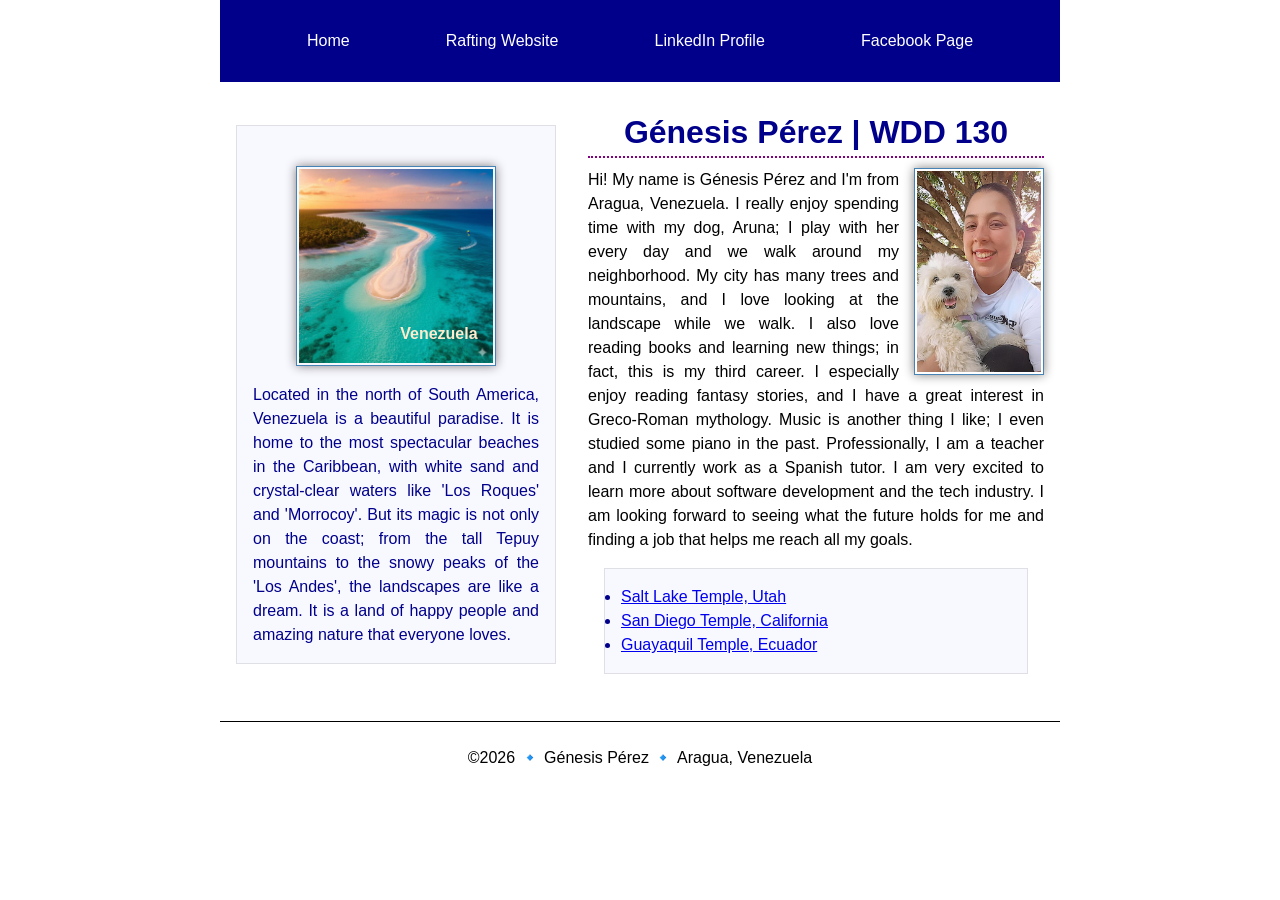
<file: index.html>
<!DOCTYPE html>
<html lang="en-US">

<head>
    <meta charset="UTF-8">
    <meta name="viewport" content="width=device-width, initial-scale=1.0">
    <title>Génesis Pérez | WDD 130 </title>
    <meta name="description" content="Genesis Perez's BYU-Idaho WDD 130 course home page">
    <meta name="author" content="Genesis Perez">
    <link rel="stylesheet" href="styles/styles.css">

</head>

<body>
    <header>
        <nav>            
            <a href="#">Home</a>
            <a href="wwr/">Rafting Website</a>
            <a href="https://www.linkedin.com/in/genesissperez/">LinkedIn Profile</a>
            <a href="https://facebook.com">Facebook Page</a>          
        </nav>
    </header>

    <div class="grid">
        <main>
            <h1>Génesis Pérez | WDD 130</h1>
            <img src="images/profile.jpg" alt="Hello, my name is Génesis Pérez." width="200">
            <p>Hi! My name is Génesis Pérez and I'm from Aragua, Venezuela. I really enjoy spending time with my dog, Aruna; I play with her every day and we walk around my neighborhood. 
                My city has many trees and mountains, and I love looking at the landscape while we walk.  I also love reading books and learning new things; in fact, this is my third career. 
                I especially enjoy reading fantasy stories, and I have a great interest in Greco-Roman mythology. Music is another thing I like; I even studied some piano in the past. 
                Professionally, I am a teacher and I currently work as a Spanish tutor. I am very excited to learn more about software development and the tech industry. 
                I am looking forward to seeing what the future holds for me and finding a job that helps me reach all my goals.
                
            </p>
            <ul class="box">
                <li>
                    <a href="https://www.churchofjesuschrist.org/temples/details/salt-lake-temple" target="_blank"> Salt Lake Temple, Utah</a>
                </li>
                <li>
                    <a href="https://www.churchofjesuschrist.org/temples/details/san-diego-california-temple" target="_blank"> San Diego Temple, California</a>
                </li>
                <li>
                    <a href="https://www.churchofjesuschrist.org/temples/details/guayaquil-ecuador-temple" target="_blank"> Guayaquil Temple, Ecuador</a>
                </li>            
            </ul>
        </main>    

        <aside class="box">
            <h2> Venezuela</h2>
            <img src="images/los-roques.jpg" alt="Los Roques, a beach in Venezuela">
            <p>
                Located in the north of South America, Venezuela is a beautiful paradise. It is home to
                the most spectacular beaches in the Caribbean, with white sand and crystal-clear waters
                like 'Los Roques' and 'Morrocoy'. But its magic is not only on the coast; from the tall
                Tepuy
                mountains to the snowy peaks of the 'Los Andes', the landscapes are like a dream. It is
                a land
                of happy people and amazing
                nature that everyone loves.
            </p>
        </aside>

    </div> <!-- grid -->

    <footer>
        <p><br>©2026 🔹 Génesis Pérez 🔹 Aragua, Venezuela</p>
    </footer>
</body>

</html>
</file>
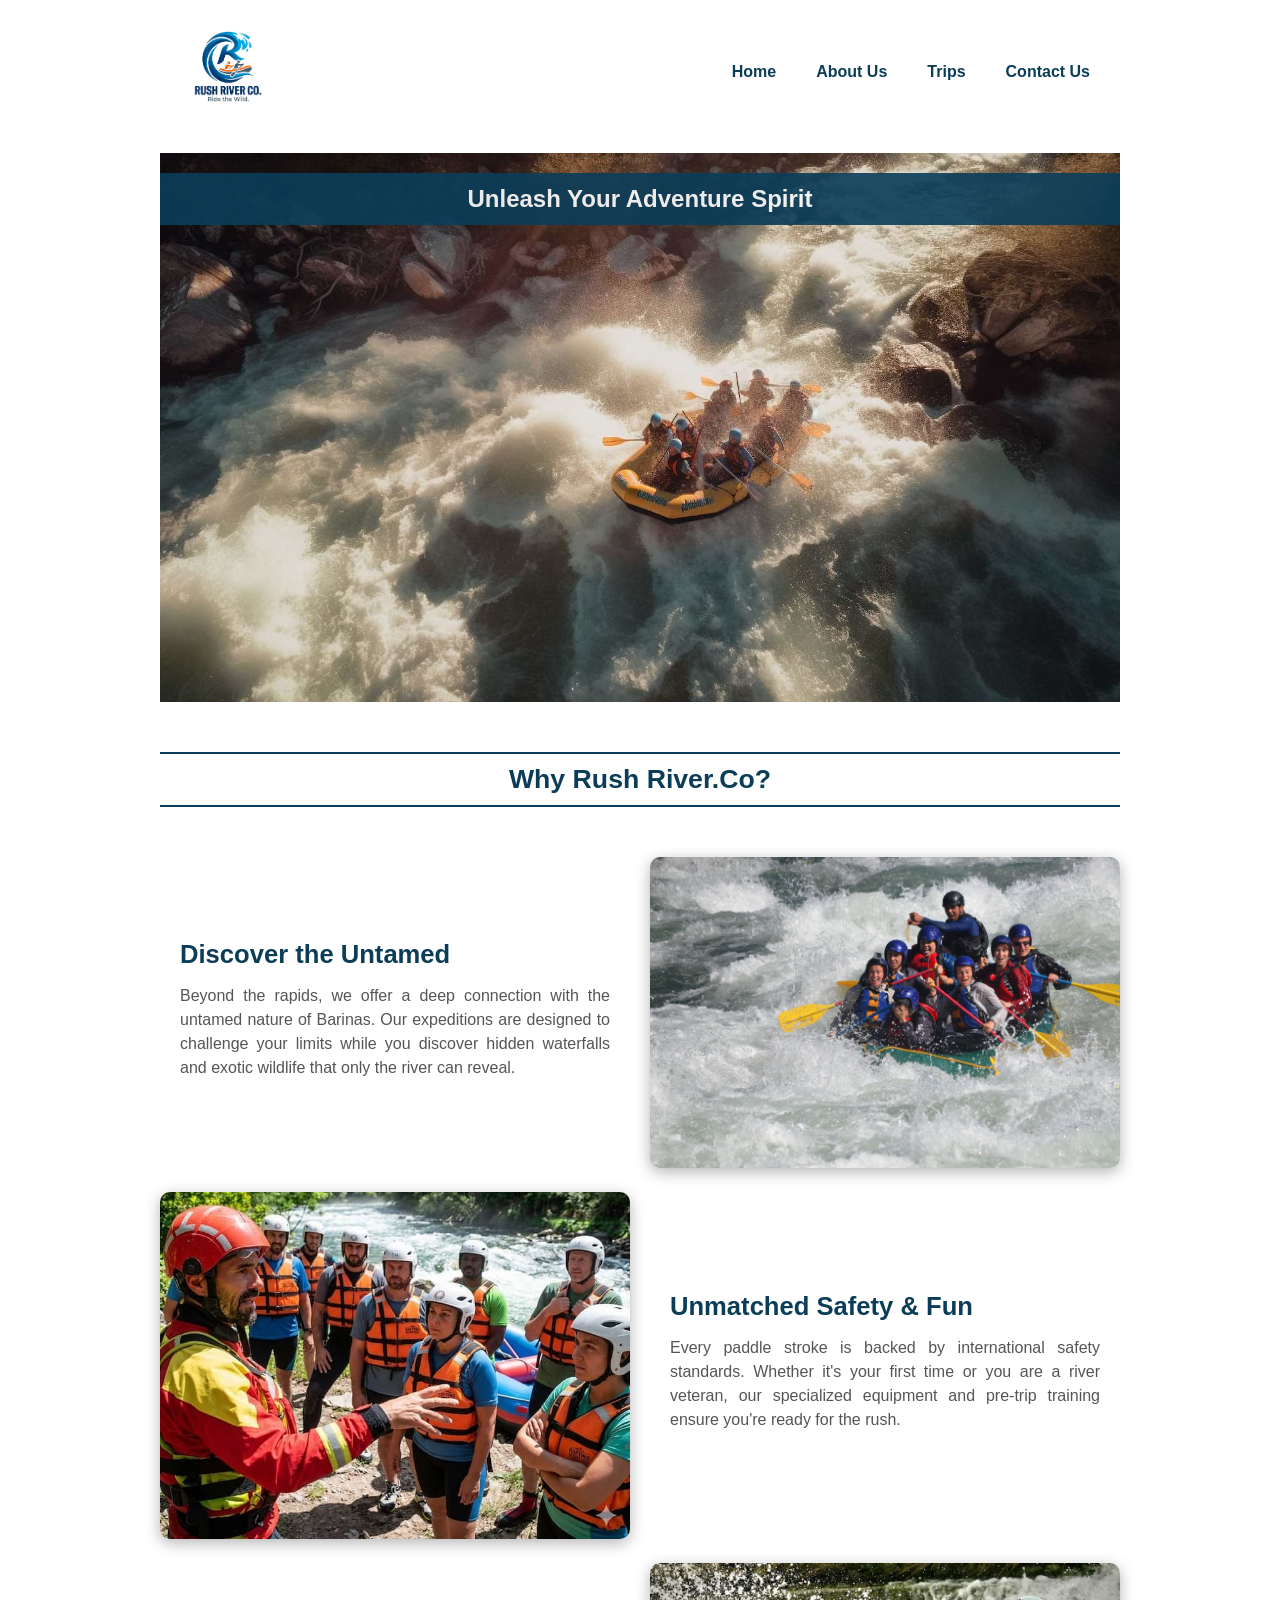
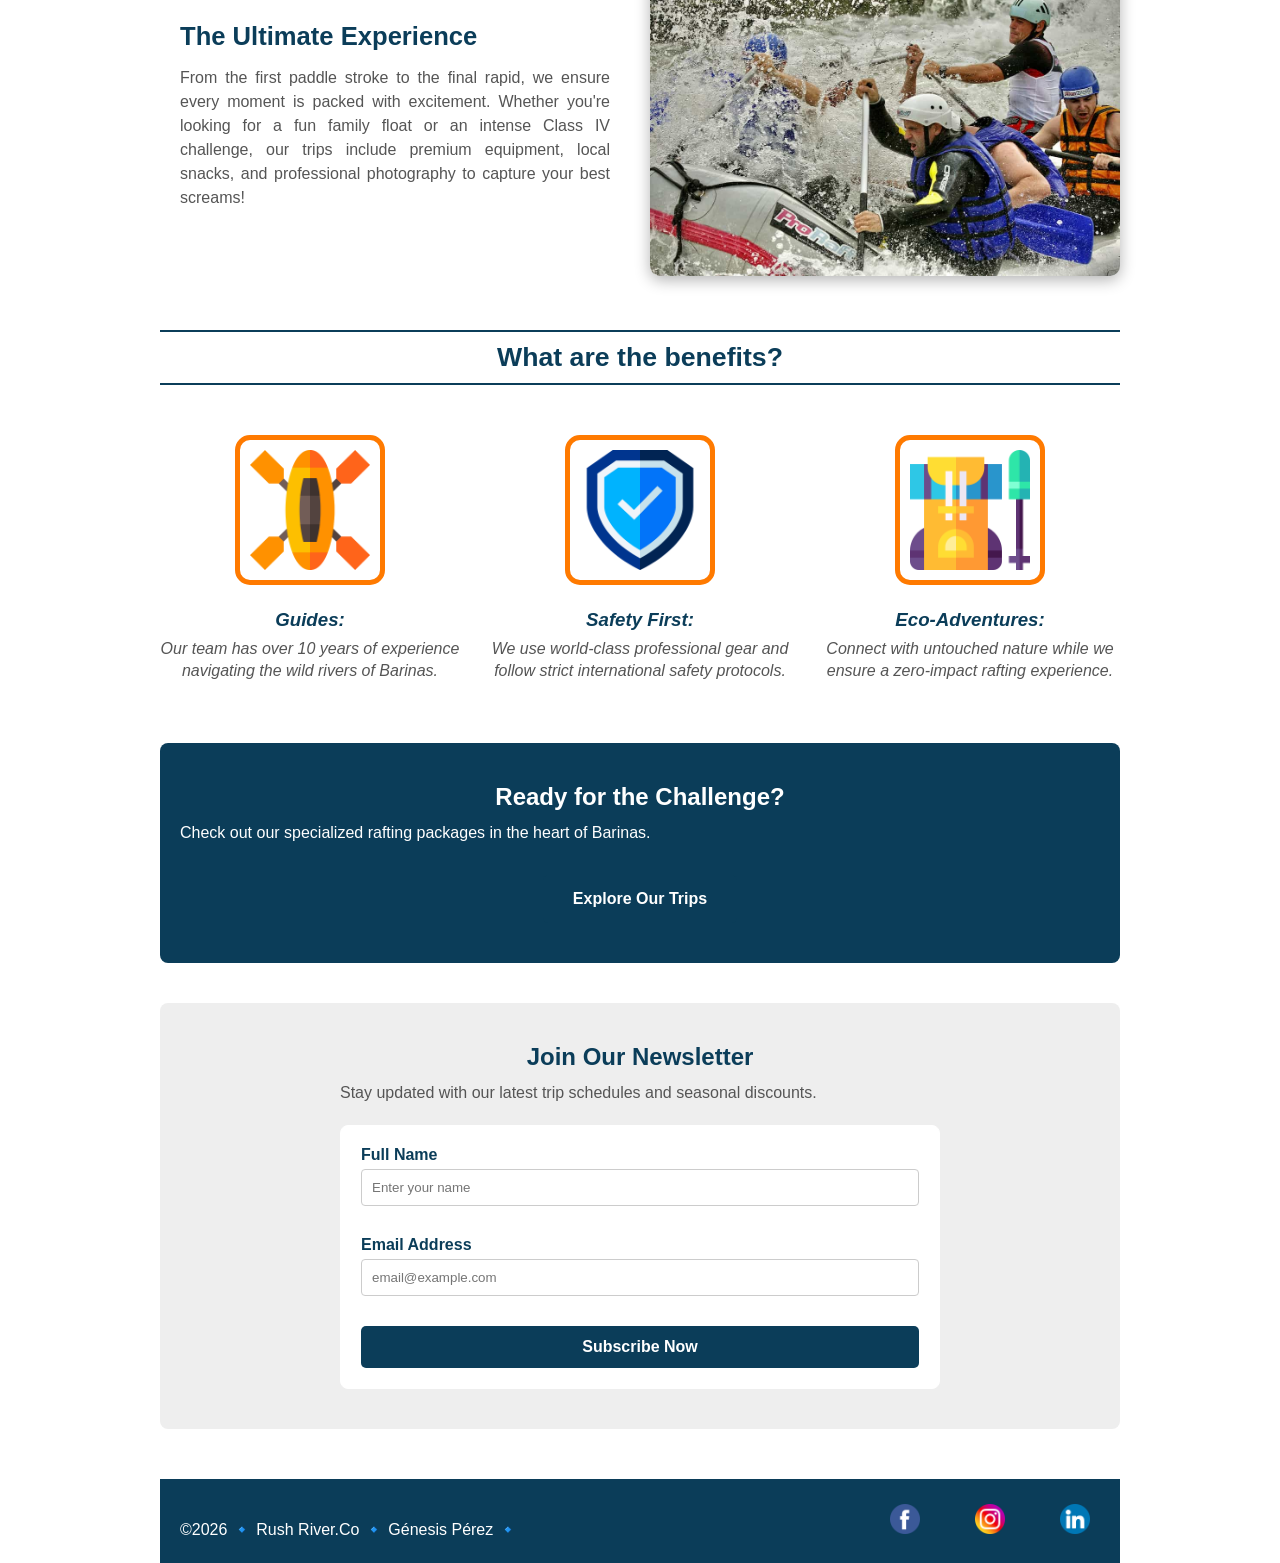
<file: wwr/index.html>
<!DOCTYPE html>
<html lang="en-US">

<head>
    <meta charset="UTF-8">
    <meta name="viewport" content="width=device-width, initial-scale=1.0">
    <title>Home-Rush River. Aguas Bravas Rafting Company </title>
    <meta name="description"
      content="Experience the best white water rafting in Barinas, Venezuela with Rush River Co. Thrilling adventures for all levels.">
    <meta name="author" content="Genesis Perez">
    <link rel="stylesheet" href="styles/rafting.css">

</head>


<body>
    <header>
        <div class="logo">
            <img src="images/logo.png" alt="Rush River Co. Logo" width="100">
        </div>

        <nav>
            <ul>
                <li><a href="index.html">Home</a></li>
                <li><a href="about.html">About Us</a></li>
                <li><a href="trips.html">Trips</a></li>
                <li><a href="contact.html">Contact Us</a></li>
            </ul>
        </nav>
    </header>

    <main>
        <section class="hero">
            <img src="images/home.jpg" alt="Rafters navigating a powerful rapid" class="hero-img">
            <h1 class="hero-msg">Unleash Your Adventure Spirit</h1>
        </section>


        <section class="home-grid">
            <h2>Why Rush River.Co?</h2>

            <div class="grid-item content-box">
                <h3>Discover the Untamed</h3>
                <p>Beyond the rapids, we offer a deep connection with the untamed nature of Barinas.
                    Our expeditions are designed to challenge your limits while you discover hidden
                    waterfalls and exotic wildlife that only the river can reveal.</p>
            </div>
            <div class="grid-item image-box">
                <img src="images/adventure-action.jpg" alt="Rafting team hitting a big wave">
            </div>

            <div class="grid-item image-box">
                <img src="images/safety-gear1.jpg" alt="High quality rafting equipment">
            </div>
            <div class="grid-item content-box">
                <h3>Unmatched Safety & Fun</h3>
                <p>Every paddle stroke is backed by international safety standards. Whether it's
                    your first time or you are a river veteran, our specialized equipment and
                    pre-trip training ensure you're ready for the rush. </p>
            </div>

            <div class="grid-item content-box">
                <h3>The Ultimate Experience</h3>
                <p>From the first paddle stroke to the final rapid, we ensure every moment is packed
                    with excitement. Whether you're looking for a fun family float or an intense
                    Class IV challenge, our trips include premium equipment, local snacks, and
                    professional photography to capture your best screams!</p>
            </div>
            <div class="grid-item image-box">
                <img src="images/river-experience.jpg"
                  alt="Happy group celebrating after the rapids">
            </div>
        </section>


        <section class="benefits-card">
            <h2>What are the benefits?</h2>

            <div class="adventure-gallery">
                <figure>
                    <img src="images/icon-guide.png" alt="Guide Icon">
                    <figcaption><strong> Guides:</strong> Our team has over 10 years of experience
                        navigating the wild rivers of Barinas. </figcaption>
                </figure>

                <figure>
                    <img src="images/icon-safety.png" alt="Safety Icon">
                    <figcaption><strong>Safety First:</strong>We use world-class professional gear
                        and follow strict international safety protocols.</figcaption>
                </figure>

                <figure>
                    <img src="images/icon-nature.png" alt="Nature Icon">
                    <figcaption><strong>Eco-Adventures:</strong> Connect with untouched nature while
                        we ensure a zero-impact rafting experience.</figcaption>
                </figure>
            </div>

        </section>


        <section class="cta-banner">
            <h2>Ready for the Challenge?</h2>
            <p>Check out our specialized rafting packages in the heart of Barinas.</p>
            <a href="trips.html" class="cta-button">Explore Our Trips</a>
        </section>

        <section class="newsletter">
            <div class="newsletter-container">
                <h2>Join Our Newsletter</h2>
                <p>Stay updated with our latest trip schedules and seasonal discounts.</p>
                <form action="#" method="post" class="newsletter-form">
                    <div class="form-item">
                        <label for="newsletter-name">Full Name</label>
                        <input type="text" id="newsletter-name" name="user_name"
                          placeholder="Enter your name" required>
                    </div>
                    <div class="form-item">
                        <label for="newsletter-email">Email Address</label>
                        <input type="email" id="newsletter-email" name="user_email"
                          placeholder="email@example.com" required>
                    </div>
                    <button type="submit" class="submit-btn">Subscribe Now</button>
                </form>
            </div>
        </section>
    </main>

    <footer>
        <p><br>©2026 🔹 Rush River.Co 🔹 Génesis Pérez 🔹</p>

        <nav class="socialmedia">
            <a href="https://www.facebook.com">
                <img src="images/facebook.png" alt="Facebook Icon" width="30">
            </a>
            <a href="https://www.instagram.com">
                <img src="images/instagram.png" alt="Instagram Icon" width="30">

            </a>
            <a href="https://www.linkedin.com">
                <img src="images/linkeding.png" alt="LinkedIn Icon" width="30">
            </a>
        </nav>
    </footer>

</body>

</html>
</file>
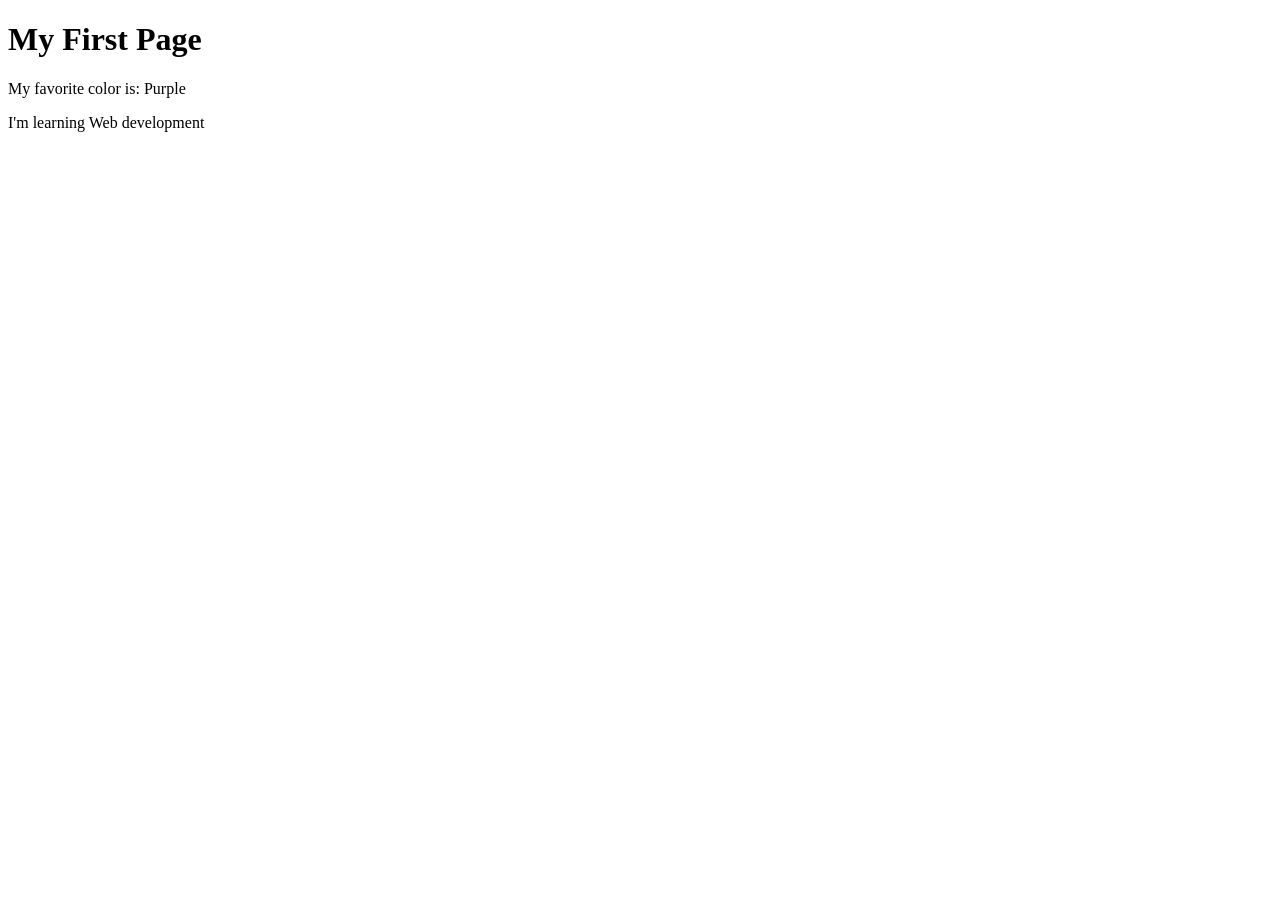
<file: week01/first-page.html>
<!DOCTYPE html>
<html lang="en">
<head>
    <meta charset="UTF-8">
    <meta name="viewport" content="width=device-width, initial-scale=1.0">
    <title>My First Page</title>
</head>
<body>
    <h1>My First Page</h1>
    <p>My favorite color is: Purple </p>
    <p>I'm learning Web development </p>
</body>
</html>
</file>
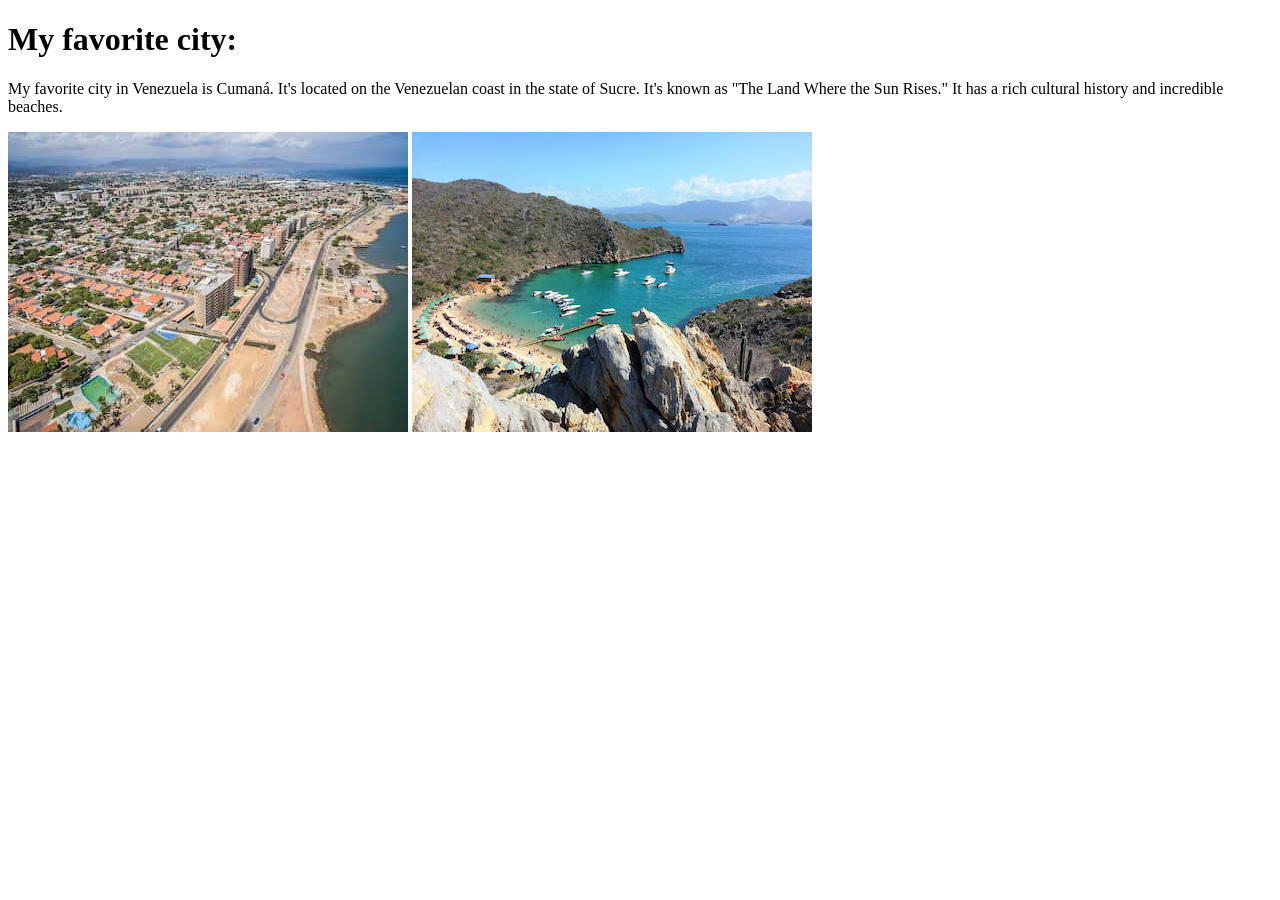
<file: week01/genesiss-favorite-city.html>
<!DOCTYPE html>
<html lang="en">

<head>
    <meta charset="UTF-8">
    <meta name="viewport" content="width=device-width, initial-scale=1.0">
    <title>My Favorite City</title>
</head>

<body>
    <h1>My favorite city:</h1>
    <p>My favorite city in Venezuela is Cumaná. It's located on the Venezuelan coast in the state of Sucre. It's known
        as "The Land Where the Sun Rises." It has a rich cultural history and incredible beaches.</p>
    <img src="images/Cumana_sucre.jpg" alt="The city of Cumaná" >
    <img src="images/Parque_Nacional_mochima.jpg" alt="Mochima Beach in Cumaná">

</body>

</html>
</file>
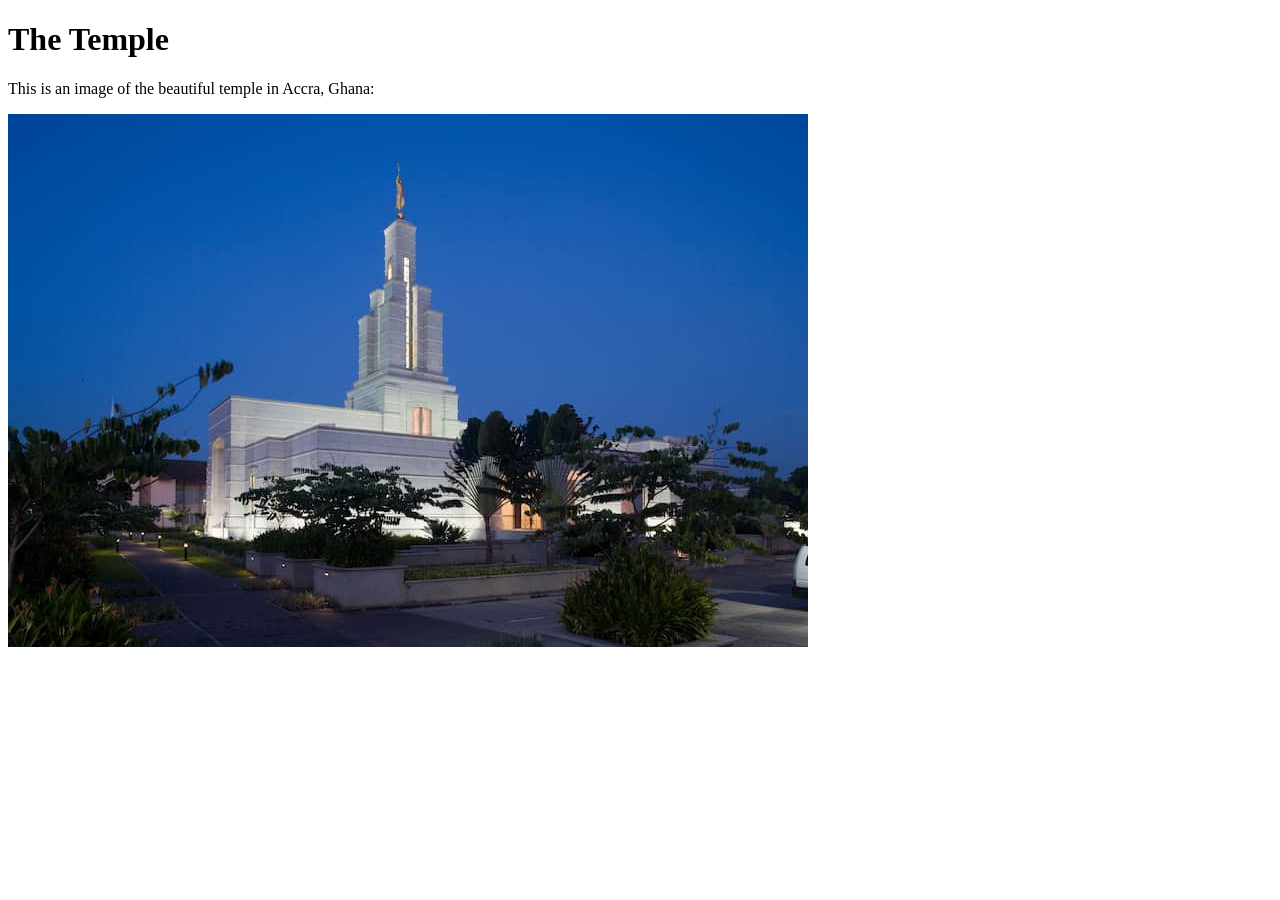
<file: week01/images-solution.html>
<!DOCTYPE html>
<html lang="en">
<head>
    <meta charset="UTF-8">
    <meta name="viewport" content="width=device-width, initial-scale=1.0">
    <title>Temple Image</title>
</head>
<body>
    <h1>The Temple</h1>
    <p>This is an image of the beautiful temple in Accra, Ghana:</p>
    <img src="images/temple-small.jpg" alt="The Accra Ghana Temple">
    
</body>
</html>
</file>
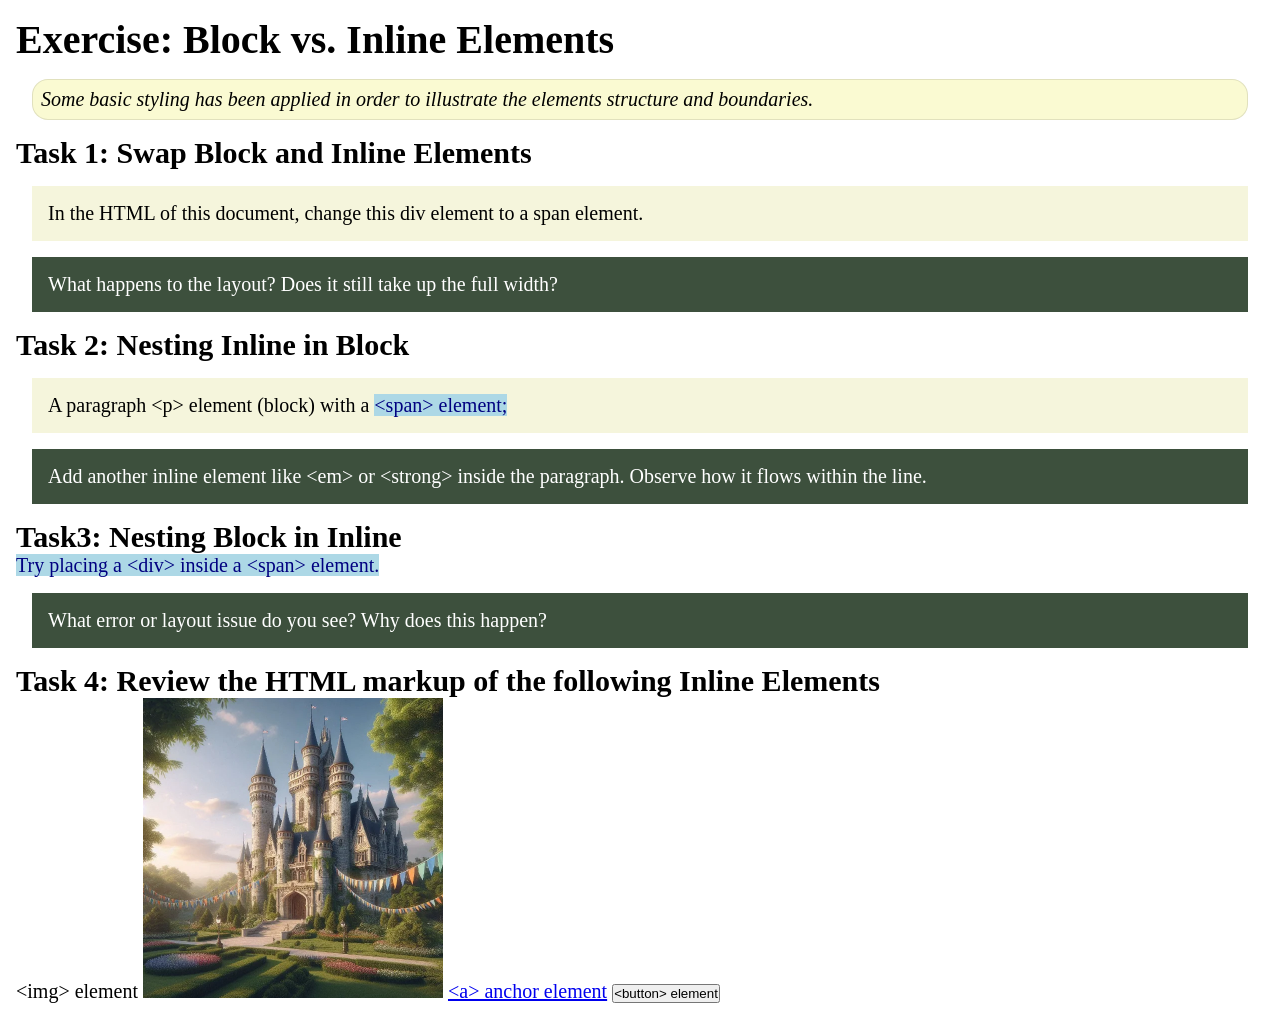
<file: week02/block-vs-inline.html>
<!DOCTYPE html>
<html lang="en">

<head>
    <meta charset="UTF-8">
    <meta name="viewport" content="width=device-width, initial-scale=1.0">
    <title>Exercise: Block vs. Inline Elements</title>
    <link rel="stylesheet" href="styles/block-vs-inline.css">
</head>

<body>
    <main>
        <h1>Exercise: Block vs. Inline Elements</h1>
        <p class="note">Some basic styling has been applied in order to illustrate the elements structure and
            boundaries.</p>

        <h2>Task 1: Swap Block and Inline Elements</h2>
        <div>In the HTML of this document, change this div element to a span element.</div>

        <p class="question">What happens to the layout? Does it still take up the full width?</p>

        <h2>Task 2: Nesting Inline in Block</h2>
        <p>A paragraph &lt;p&gt; element (block) with a <span>&lt;span&gt; element;</span></p>
        <p class="question">Add another inline element like &lt;em&gt; or &lt;strong&gt; inside the paragraph. Observe
            how it flows within the line.</p>

        <h2>Task3: Nesting Block in Inline</h2>
        <span>Try placing a &lt;div&gt; inside a &lt;span&gt; element.</span>
            <p class="question">What error or layout issue do you see? Why does this happen?</p>


            <h2>Task 4: Review the HTML markup of the following Inline Elements</h2>
        &lt;img&gt; element
        <img src="images/castle.webp" alt="placeholder image (images are inline)" width="300" height="300">
        <a href="https://churchofjesuschrist.org">&lt;a&gt; anchor element</a>
        <button type="button">&lt;button&gt; element</button>
    </main>
</body>

</html>
</file>
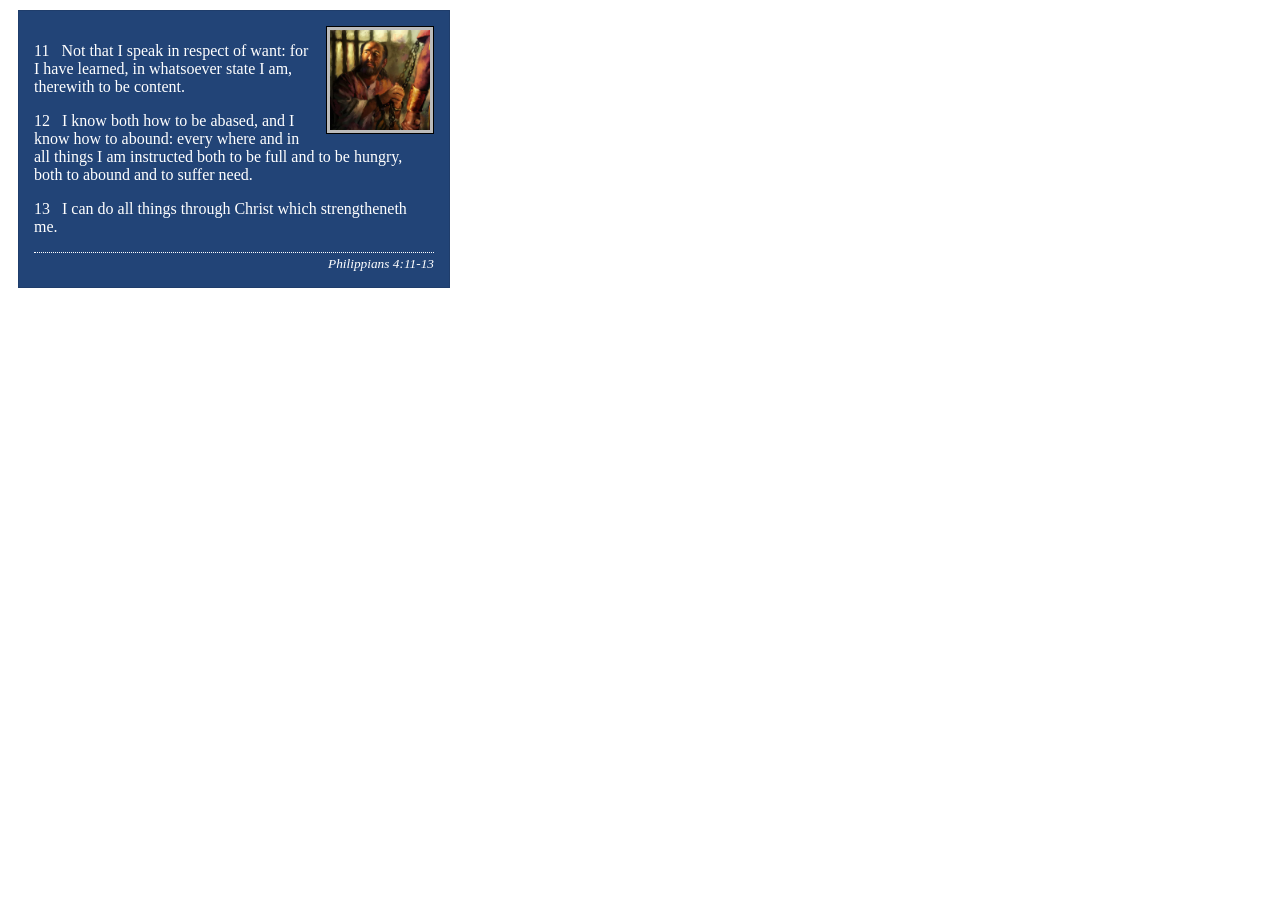
<file: week02/box-model-solution.html>
<!DOCTYPE html>
<html lang="en">
<head>
    <meta charset="UTF-8">
    <meta name="viewport" content="width=device-width, initial-scale=1.0">
    <title>Box Model Activity</title>
    <link rel="stylesheet" href="styles/box-model-solution.css">
</head>
<body>
    <main>
        <div class="callout">
            <img src="images/apostle-paul-imprisoned.webp" alt="Paul the Apostle - Imprisoned in Rome" width="200" height="200">
            <blockquote>
                <p>11 &nbsp; Not that I speak in respect of want: for I have learned, in whatsoever state I am, therewith to be content.</p>
                <p>12 &nbsp; I know both how to be abased, and I know how to abound: every where and in all things I am instructed both to be full and to be hungry, both to abound and to suffer need.</p>
                <p>13 &nbsp; I can do all things through Christ which strengtheneth me.</p>
            </blockquote>
            <cite>Philippians 4:11-13</cite>
        </div>
    </main>
</body>
</html>
</file>
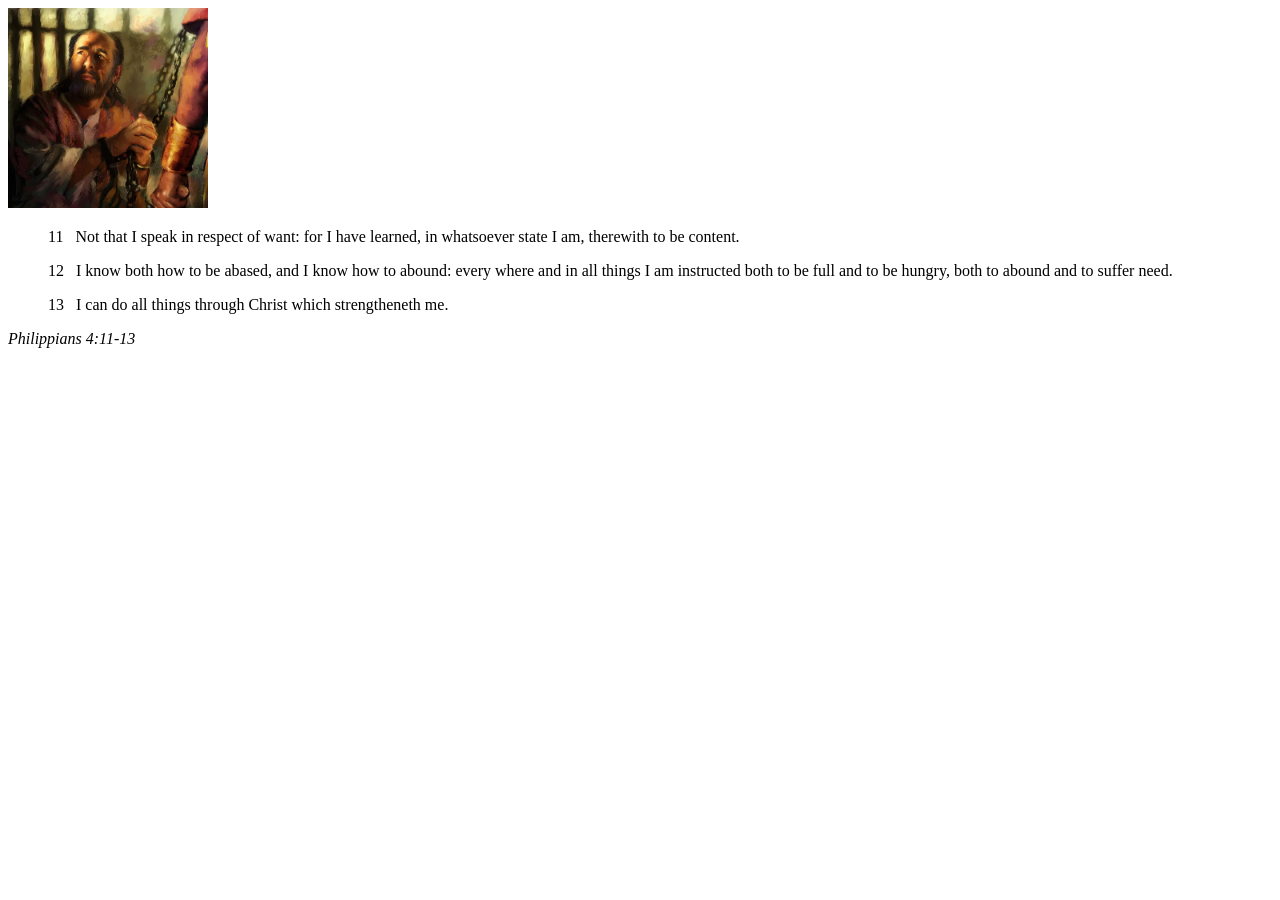
<file: week02/box-model.html>
<!DOCTYPE html>
<html lang="en">
<head>
    <meta charset="UTF-8">
    <meta name="viewport" content="width=device-width, initial-scale=1.0">
    <title>Box Model Activity</title>
</head>
<body>
    <main>
        <div class="callout">
            <img src="images/apostle-paul-imprisoned.webp" alt="Paul the Apostle - Imprisoned in Rome" width="200" height="200">
            <blockquote>
                <p>11 &nbsp; Not that I speak in respect of want: for I have learned, in whatsoever state I am, therewith to be content.</p>
                <p>12 &nbsp; I know both how to be abased, and I know how to abound: every where and in all things I am instructed both to be full and to be hungry, both to abound and to suffer need.</p>
                <p>13 &nbsp; I can do all things through Christ which strengtheneth me.</p>
            </blockquote>
            <cite>Philippians 4:11-13</cite>
        </div>
    </main>
</body>
</html>
</file>
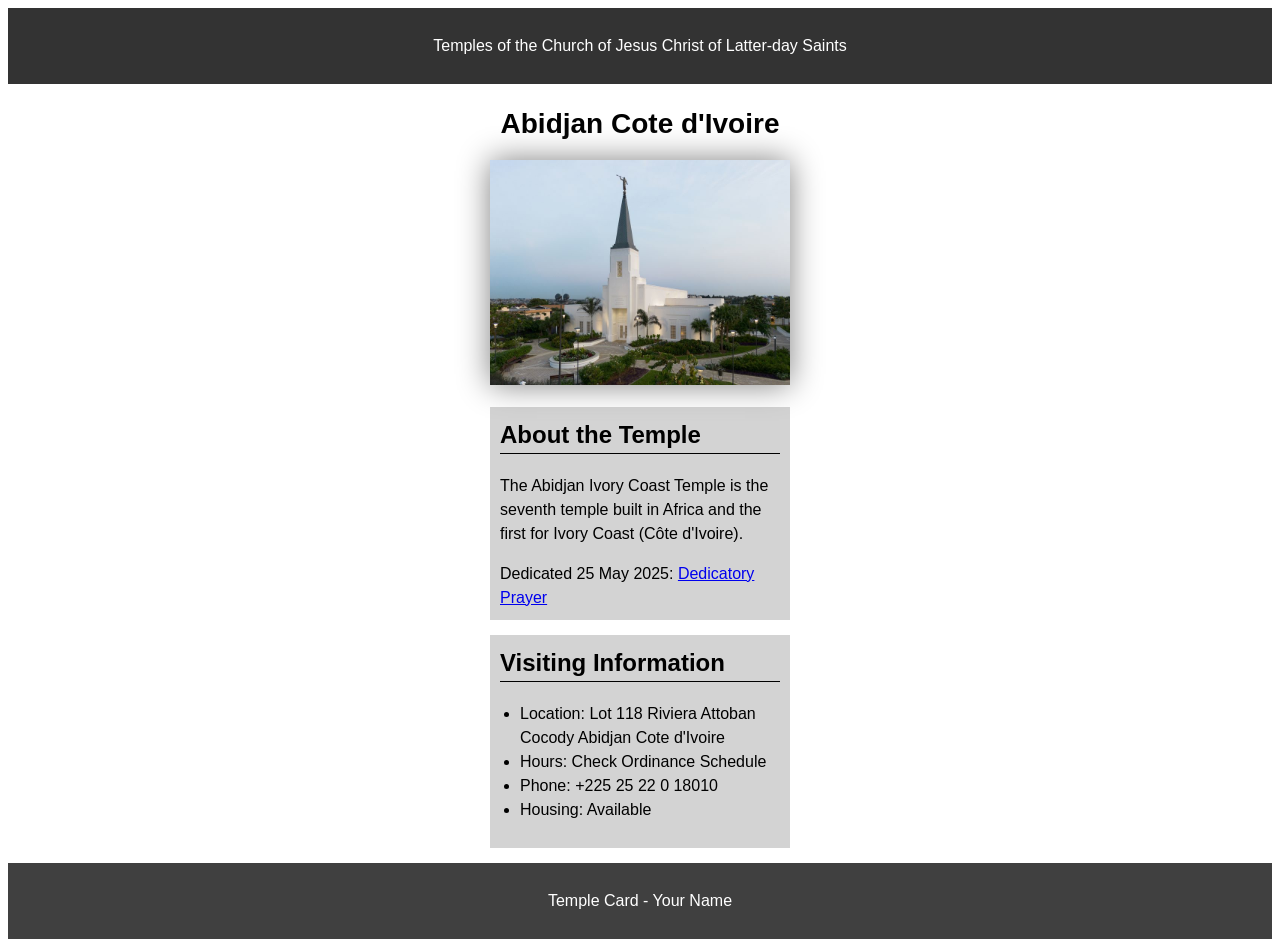
<file: week02/temple.html>
<!DOCTYPE html>
<html lang="en">

<head>
    <meta charset="UTF-8">
    <meta name="viewport" content="width=device-width, initial-scale=1.0">
    <title>Temple Card - Abidjan Cote d'Ivoire</title>
    <link rel="stylesheet" href="styles/temple.css">
</head>

<body>
    <header>
        <p>Temples of the Church of Jesus Christ of Latter-day Saints</p>
    </header>
    <main>
        <h1>Abidjan Cote d'Ivoire</h1>
        <picture>
            <img src="images/abidjan-ivory-coast.jpeg" alt="Abidjan Cote d'Ivoire Temple">
        </picture>
        <section>
            <h2>About the Temple</h2>
            <p>The Abidjan Ivory Coast Temple is the seventh temple built in Africa and the first
                for Ivory Coast (Côte
                d'Ivoire).</p>
            <p>Dedicated 25 May 2025: <a
                  href="https://www.churchofjesuschrist.org/temples/dedicatory-prayer/abidjan-ivory-coast-temple/2025-05-25?lang=eng"
                  target="_blank" rel="noopener noreferrer">Dedicatory Prayer</a></p>
        </section>
        <section>
            <h2>Visiting Information</h2>
            <ul>
                <li>Location: Lot 118 Riviera Attoban Cocody Abidjan Cote d'Ivoire</li>
                <li>Hours: Check Ordinance Schedule</li>
                <li>Phone: +225 25 22 0 18010</li>
                <li>Housing: Available</li>
            </ul>
        </section>
    </main>
    <footer>
        <p>Temple Card - Your Name</p>
    </footer>
</body>

</html>
</file>
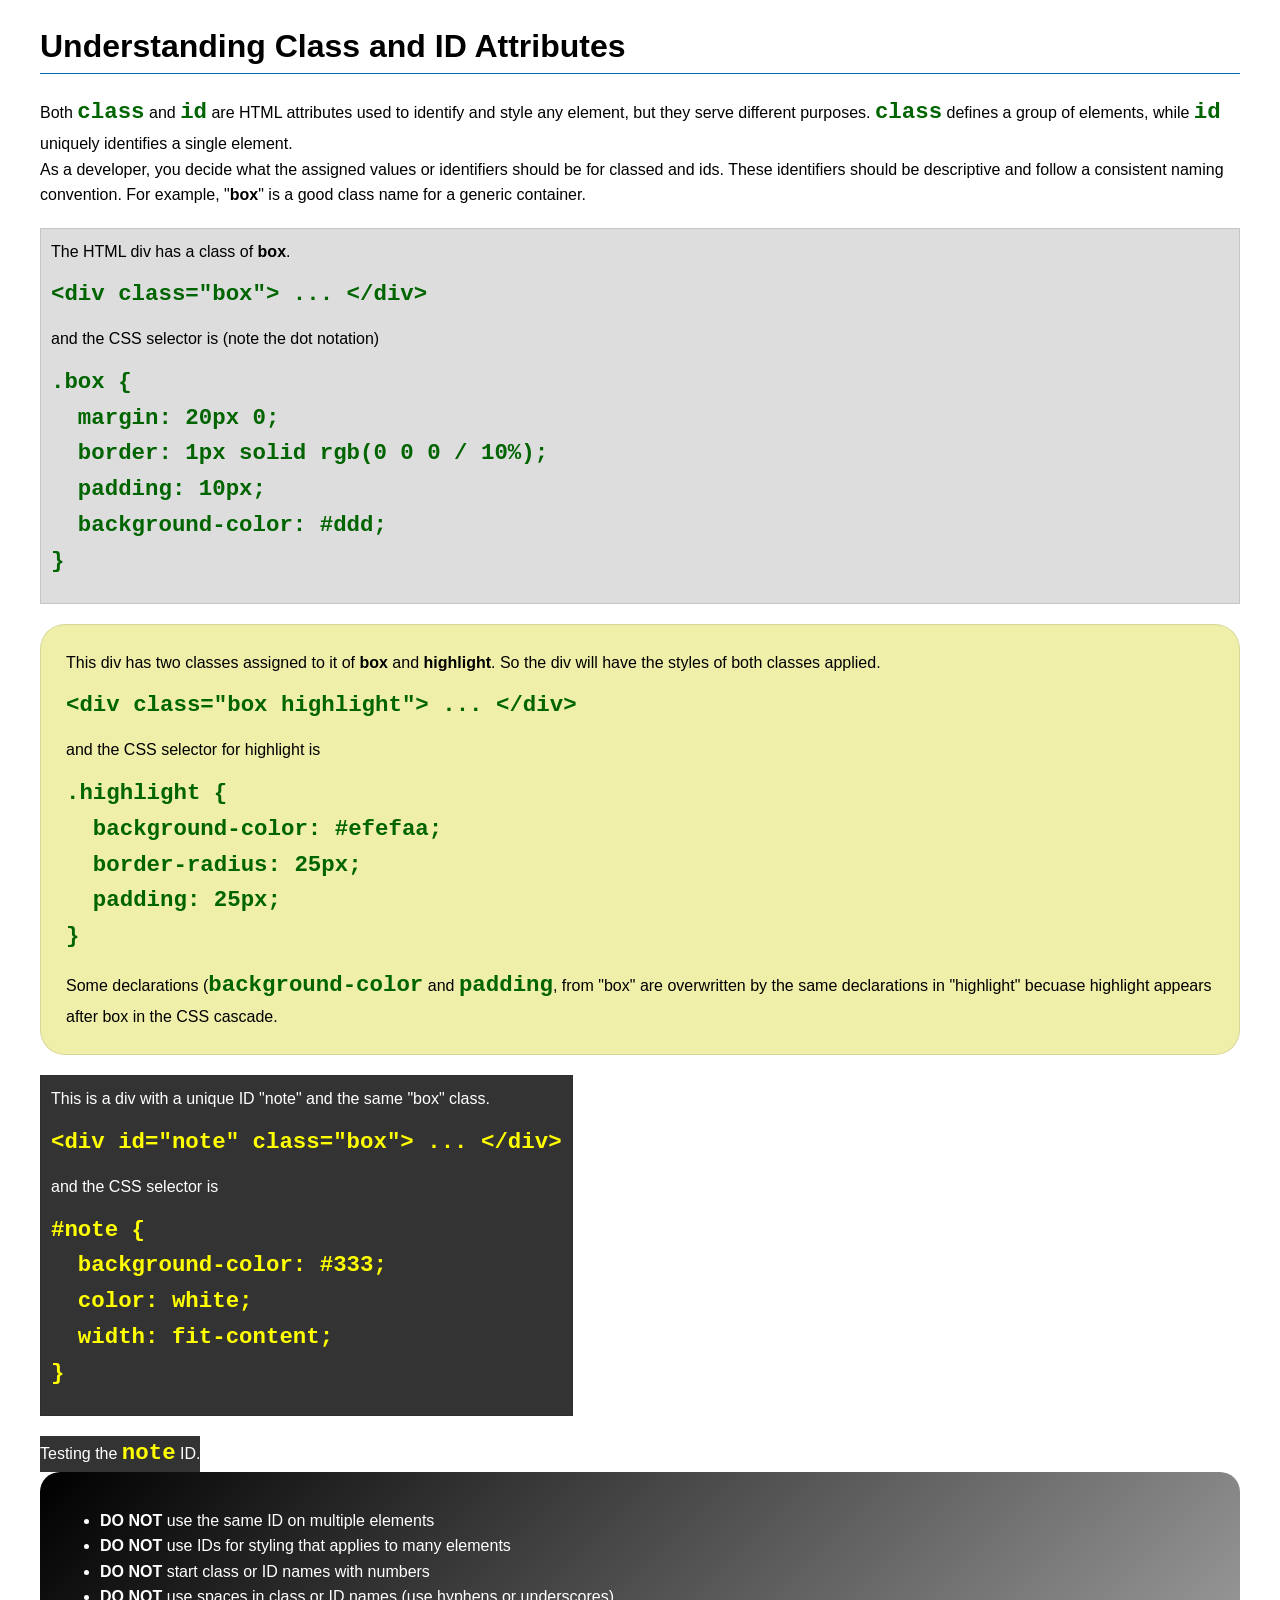
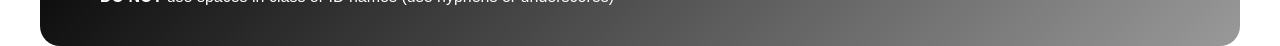
<file: week03/class-and-id.html>
<!DOCTYPE html>
<html lang="en">

<head>
    <meta charset="UTF-8">
    <meta name="viewport" content="width=device-width, initial-scale=1.0">
    <title>Class vs ID Attributes</title>
    <link rel="stylesheet" href="styles/class-and-id.css">
</head>

<body>
    <h1>Understanding Class and ID Attributes</h1>
    <p>Both <code>class</code> and <code>id</code> are HTML attributes used to identify and style any element, but they
        serve different purposes. <code>class</code> defines a group of elements, while <code>id</code> uniquely
        identifies a single element.</p>
    <p>As a developer, you decide what the assigned values or identifiers should be for classed and ids. These
        identifiers should be
        descriptive and follow a consistent naming convention. For example, "<strong>box</strong>" is a good class name
        for a generic container.</p>
    <div class="box">
        <p>The HTML div has a class of <strong>box</strong>.</p>
        <pre><code class="html">&lt;div class="box"&gt; ... &lt;/div&gt;</code></pre>
        and the CSS selector is (note the dot notation)
        <pre><code class="css">.box {
  margin: 20px 0;
  border: 1px solid rgb(0 0 0 / 10%);
  padding: 10px;
  background-color: #ddd; 
}</code></pre>
    </div>

    <div class="box highlight">
        <p>This div has two classes assigned to it of <strong>box</strong> and <strong>highlight</strong>. So the div
            will have the styles of both classes applied.</p>
        <pre><code class="html">&lt;div class="box highlight"&gt; ... &lt;/div&gt;</code></pre>
        and the CSS selector for highlight is
        <pre><code class="css">.highlight {
  background-color: #efefaa;
  border-radius: 25px;
  padding: 25px;
}</code></pre>
<p>Some declarations (<code>background-color</code> and <code>padding</code>, from "box" are overwritten by the same declarations in "highlight" becuase highlight appears after box in the CSS cascade.</p>
    </div>

    <div id="note" class="box">
        <p>This is a div with a unique ID "note" and the same "box" class.</p>
        <pre><code class="html">&lt;div id="note" class="box"&gt; ... &lt;/div&gt;</code></pre>
        and the CSS selector is
        <pre><code class="css">#note {
  background-color: #333;
  color: white;
  width: fit-content;
}</code></pre>
    </div>

    <div id="note">
        <p>Testing the <code>note</code> ID.</p>
    </div>

    <section id="best-practice">
        <ul>
            <li><strong>DO NOT</strong> use the same ID on multiple elements</li>
            <li><strong>DO NOT</strong> use IDs for styling that applies to many elements</li>
            <li><strong>DO NOT</strong> start class or ID names with numbers</li>
            <li><strong>DO NOT</strong> use spaces in class or ID names (use hyphens or underscores)</li>
        </ul>
    </section>




</body>

</html>
</file>
<file: styles/styles.css>
*{
    margin: 0;
    padding: 0;
    box-sizing: border-box;
}

header, footer, .grid {
    max-width: 840px;
    margin: 0 auto;
}

body{
    font-family: Arial, Helvetica, sans-serif;
    text-align: justify;
    line-height: 1.5;    
}

nav {
    background-color: darkblue;
    padding: 10px;
    display: flex;
    justify-content: space-evenly;
    align-items: center;
}

nav a {
    color: white;
    text-decoration: none;
    display: block;
    padding: 1.2rem;
}

h1 {
    color: darkblue;
    margin: 10px 0;
    text-align: center;
    border-bottom: 2px dotted purple;
}

img {
    width: 150px;
    height: auto;
    border: 1px solid steelblue;
    padding: 2px;
    box-shadow: 0 0 10px gray;    

}

p {
    padding: 0;
}

.grid {
    display: grid;
    align-items: center;
}

main {
    grid-column: 2/3;
    margin: 1rem;
    font-size: 12pt;
}

aside {
    position: relative;
    width: 20rem; 
    text-align: center;
    grid-column: 1/2;
    grid-row: 1/2;
}

aside p{
    text-align: justify;
    margin-top: 10px;
}

main img{
    width: 130px;
    height: auto;
    float: right;
    margin-left: 15px;
}

aside img{
    width: 200px;
    height: auto;
}

aside h2{
    position: relative;
    top: 180px;
    left: 15%;
    color: blanchedalmond;
    font-size: 12pt;

}

footer {
    margin-top: 15px;
    border-top: 1px solid #000;
    text-align: center;
}

/* Class Selectors */
.box{
    margin: 1rem;
    border: 1px solid rgb(0 0 0 / 10%);
    padding: 1rem;
    background-color: ghostwhite;
    color: darkblue;
    
}
</file>
<file: wwr/styles/rafting.css>
:root {
    --primary-color: #0B3D59;
    /* Deep blue of the name */
    --secondary-color: #555555;
    /*For clean, readable body text */
    --accent1-color: #FF7A00;
    /* For excitement and "Call to Action"*/
    --accent2-color: #ffffff;
    --white-translucent: #FFFFFFD9;
    --text-color: #000000;
    --shadow-color: #0000004D;

    --heading-font: "Verdana", "Geneva", sans-serif;
    --body-font: Arial, Helvetica, sans-serif;
}

* {
    margin: 0;
    padding: 0;
    box-sizing: border-box;
}

body {
    font-family: var(--body-font);
    color: var(--secondary-color);
}

h1,
h2,
h3 {
    font-family: var(--heading-font);
    color: var(--primary-color);
}

p,
section,
article {
    margin: 10px 0;
}

section p {
    text-align: justify;
    line-height: 1.5;
}

/* --> HEADER AND NAV */

header {
    display: grid;
    justify-content: space-between;
    align-items: center;
    grid-template-columns: auto 1fr;
    padding: 20px;
}

nav {
    justify-self: end;
}

nav ul {
    list-style: none;
    display: flex;
}

nav a {
    color: var(--primary-color);
    font-weight: bold;
    text-decoration: none;
    margin-left: 20px;
    padding: 5px 10px;
}

header,
main,
footer {
    width: 960px;
    margin: 0 auto;
}

/* ---> HERO SECTIONS (home and about us) */

.hero {
    position: relative;
}

.hero img {
    display: block;
    width: 100%;
    height: auto;
}

.hero h1 {
    position: absolute;
    top: 20px;
    width: 100%;
    padding: 12px;
    text-align: center;
    opacity: 0.9;
    background-color: var(--primary-color);
    color: var(--accent2-color);
}

.hero h2 {
    font-size: 11pt;
}

.hero article {
    position: absolute;
    top: 65%;
    width: 80%;
    max-width: 600px;
    left: 35%;
    padding: 8px;
    background-color: var(--white-translucent);
    /* Translucent white to show the background */
    border-radius: 8px;
    /* Rounded corners for a modern look */
    border-bottom: 4px solid var(--accent1-color);
    box-shadow: 0 4px 10px var(--shadow-color);
    font-size: 10pt;
    text-align: justify;

}

.hero article img {
    float: right;
    width: 120px;
    margin-left: 15px;

}

/* ---> ABOUT US PAGE (HISTORY SECTION)  */

.history-container {
    display: grid;
    grid-template-columns: 1fr 1fr 1fr;
    gap: 20px;
    align-items: center;
    padding: 30px 0px;
}

.history-container img {
    width: 95%;
    border: 5px solid var(--primary-color);
    border-radius: 10px;
}

.history-container h2 {
    grid-column: 1 / 4;
    text-align: center;
    margin-bottom: 20px;
}

.history-container p {
    margin: 0;
}

/* ADVENTURE GALLERIES ( about, contact and home)  */
.adventure-gallery {
    display: grid;
    gap: 15px;
    margin: 20px 0;
}

.adventure-gallery figure {
    text-align: center;
}

.adventure-gallery img {
    width: 100%;
    height: 150px;
    border: 1px solid var(--accent1-color);
    border-radius: 8px;
}

.adventure-gallery figcaption {
    font-style: italic;
    font-size: 0.85rem;
    margin-top: 8px;
    color: var(--primary-color);
    line-height: 1.2;
}

.adventure-section {
    padding: 0 20px 40px 20px;
    text-align: center;
}

.adventure-section h2 {
    text-align: center;
    margin: 30px 0;
    color: var(--primary-color);
    margin-bottom: 25px;
}

/* adventure gallery - 5 columns*/
.adventure-section .adventure-gallery {
    grid-template-columns: 1fr 1fr 1fr 1fr 1fr;
}

.adventure-section .adventure-gallery img {
    height: 150px;
    border: 1px solid var(--accent1-color);
}

/* --- CONTACT US SPECIFIC STYLES --- */

.contact-information {
    text-align: center;
    padding: 20px 0;
}

.contact-information h1 {
    top: 20px;
    width: 100%;
    padding: 12px;
    text-align: center;
    opacity: 0.9;
    background-color: var(--primary-color);
    color: var(--accent2-color)
}

.contact-information address {
    font-style: normal;
    line-height: 1.6;
    margin-top: 10px;
    color: var(--text-color);
    font-size: 12pt;
}

.contact {
    display: grid;
    grid-template-columns: 1fr 1fr;
    gap: 30px;
    padding: 20px 0;

}

/* --- > MAP*/
.map {
    width: 100%;
    height: 100%;
    overflow: hidden;
    border-radius: 8px;
    box-shadow: 0 4px 10px var(--shadow-color);
}

.map iframe {
    width: 100% !important;
    height: 100% !important;
    display: block;
    border: none;
    object-fit: cover;
}

/* CONTAC FORM  */

form {
    padding: 20px;
    border: 1px solid var(--accent2-color);
    border-radius: 8px;
    background-color: var(--accent2-color);
}

.form-item {
    margin-bottom: 15px;
}

.form-item label {
    display: block;
    /* To position the text over the box */
    margin-bottom: 5px;
    font-weight: bold;
    color: var(--primary-color);
}

.form-item input,
.form-item textarea {
    width: 100%;
    padding: 10px;
    border: 1px solid #ccc;
    border-radius: 4px;
    font-family: var(--body-font);
}

fieldset {
    border: 1px solid var(--primary-color);
    padding: 15px;
    margin-bottom: 15px;
    border-radius: 5px;
}

legend {
    font-weight: bold;
    padding: 0 5px;
    color: var(--primary-color);
}

fieldset label {
    display: flex;
    align-items: center;
    gap: 10px;
    margin-bottom: 6px;
    font-size: 10pt;
}

.form-checkbox label {
    display: flex;
    align-items: center;
    gap: 8px;
    margin-bottom: 15px;
}

/* Submit button */

button {
    width: 100%;
    padding: 12px;
    background-color: var(--primary-color);
    color: var(--accent2-color);
    border: none;
    border-radius: 5px;
    font-weight: bold;
    font-size: 12pt;

}

/* Employee Section  */
.employee-section h2 {
    text-align: center;
    margin: 30px 0;
}

.employee-section .adventure-gallery {
    grid-template-columns: 1fr 1fr 1fr;
    gap: 20px;
}

.employee-section .adventure-gallery img {
    height: 250px;
    object-fit: cover;
    /* Prevents photos from becoming distorted */
    border: 4px solid var(--accent1-color);
}

/* --- HOME PAGE SPECIFIC STYLES --- */
/* Home Grid Layout */
.home-grid h2 {
    grid-column: 1 / 3;
    text-align: center;
    font-size: 20pt;
    margin-bottom: 30px;
    padding: 10px;
    border-top: 2px solid var(--primary-color);
    border-bottom: 2px solid var(--primary-color);
}

.home-grid {
    display: grid;
    grid-template-columns: 1fr 1fr;
    gap: 20px;
    align-items: center;
    margin: 50px 0;
}

.home-grid h3 {
    margin-bottom: 15px;
    font-size: 1.6rem;
}

.home-grid .image-box img {
    width: 100%;
    height: auto;
    border-radius: 10px;
    box-shadow: 0 4px 15px var(--shadow-color);

}

.home-grid .content-box {
    padding: 20px;
}

/* Benefits Section */
.benefits-card h2 {
    text-align: center;
    margin: 30px 0;
    border-top: 2px solid var(--primary-color);
    border-bottom: 2px solid var(--primary-color);
    font-size: 20pt;
    padding: 10px;
}

.benefits-card .adventure-gallery {
    display: grid;
    grid-template-columns: 1fr 1fr 1fr;
    gap: 30px;
    padding: 20px 0;
}

.benefits-card .adventure-gallery img {
    width: 150px;
    height: 150px;
    object-fit: contain;
    /* To prevent the icon from being cropped or stretched */
    border: 5px solid var(--accent1-color);
    border-radius: 15px;
    padding: 10px;
    margin-bottom: 10px;
}

.benefits-card .adventure-gallery figure {
    text-align: center;
}

.benefits-card .adventure-gallery figcaption {
    font-size: 12pt;
    line-height: 1.4;
    color: var(--secondary-color);
    text-align: center;
}

.benefits-card .adventure-gallery figcaption strong {
    color: var(--primary-color);
    display: block;
    margin-bottom: 5px;
    font-size: 14pt;
}

/* Newsletter Section */
.newsletter {
    background-color: #eeeeee;
    padding: 40px;
    border-radius: 8px;
    margin-bottom: 40px;
}

.newsletter-container {
    max-width: 600px;
    margin: 0 auto;
    text-align: center;
}

.newsletter-form {
    display: flex;
    flex-direction: column;
    gap: 15px;
    margin-top: 20px;
}

.newsletter-form .form-item {
    text-align: left;
}

/* Call to Action */
.cta-banner {
    background-color: var(--primary-color);
    color: var(--accent2-color);
    text-align: center;
    padding: 40px 20px;
    border-radius: 8px;
    margin: 40px 0;
}

.cta-banner h2 {
    color: var(--accent2-color);
    margin-bottom: 10px;
}

.cta-button {
    display: inline-block;
    margin-top: 20px;
    padding: 15px 30px;
    background-color: var(--primary-color);
    color: var(--accent2-color);
    text-decoration: none;
    font-weight: bold;
    border-radius: 5px;

}

.cta-container {
    display: flex;
    justify-content: center;
    margin-top: 15px;
    width: 100%;
}

/* TRIPS SECTION*/

.trips-container {
    padding: 20px 0;
}

.trip-item {
    display: grid;
    grid-template-columns: 1fr 1fr;
    grid-template-rows: auto auto;
    gap: 20px;
    margin-bottom: 20px;
    border-bottom: 1px solid var(--accent2-color);
    padding-bottom: 20px;
}

/* Image and Map styles */
.trip-item img {
    width: 100%;
    height: 300px;
    object-fit: cover;
    border-radius: 8px;
    box-shadow: 0 4px 8px var(--shadow-color);
}

/* Text area styles */
.trip-description,
.trip-schedule {
    padding: 15px;
    line-height: 1.5;
    text-align: justify;
}

.trip-description h2 .trip-description h3 {
    margin-bottom: 15px;
    border-bottom: 2px solid var(--accent1-color);
    display: inline-block;
}

.trip-schedule {
    background-color: #f9f9f9;
    border-radius: 5px;
}

/* Table styles  */
table {
    width: 100%;
    border-collapse: collapse;
    margin: 20px 0;
}

th,
td {
    padding: 12px;
    border: 1px solid #ddd;
    text-align: left;
}

th {
    background-color: var(--primary-color);
    color: var(--accent2-color);
}

/* FOOTER */

footer {
    display: flex;
    justify-content: space-between;
    align-items: center;
    padding: 20px;
    background-color: var(--primary-color);
    color: var(--accent2-color);
    margin-top: 50px;
    text-align: center;
}

footer p {
    margin: 0;
    font-size: 1rem;
    color: var(--accent2-color);
}

.socialmedia {
    display: flex;
    gap: 15px;
}

.socialmedia a {
    text-decoration: none;
}
</file>
<file: week02/styles/block-vs-inline.css>
* {
    margin: 0;
    padding: 0;
}

body {
    font-size: 20px;
    margin: 1rem;
}

p,
div {
    background-color: beige;
    margin: 1rem;
    padding: 1rem;
}

span {
    color: navy;
    background-color: lightblue;
}

code {
    margin: 0;
    padding: 0;
    color: green;
    font-size: 1.2rem;
}

.note {
    font-style: italic;
    background-color: lightgoldenrodyellow;
    border-radius: 1rem;
    border: 1px solid rgb(0 0 0 / 10%);
    margin: 1rem;
    padding: .5rem;
}

.question {
    background-color: #3d503d;
    color: #fff;
}
</file>
<file: week02/styles/box-model-solution.css>
.callout {
    max-width: 400px;
    margin: 10px;
    border: 1px solid rgba(0, 0, 0, .1);
    padding: 15px;
    background-color: #247;
    color: #fff;
}

.callout img {
    float: right;
    margin: 0 0 10px 15px;
    border: 1px solid #000;
    padding: 3px;
    background-color: #bbb;
    width: 100px;
    height: auto;

}

blockquote {
    margin: 0;
}

cite {
    display: block;
    border-top: 1px dotted #fff;
    padding-top: 3px;
    text-align: right;
    font-size: smaller;
}
</file>
<file: week02/styles/temple.css>
body {
    font-family: Arial, Helvetica, sans-serif;
    line-height: 1.5;
}

header {
    background-color: #333;
    color: white;
    padding: 10px;
    text-align: center;
    size: 1.5em;
}

main {
    margin: 0 auto;
    max-width: 300px;
}

h1 {
    font-size: 1.75em;
    margin-bottom: 15px;
    text-align: center;
}

main img {
    width: 100%;
    height: auto;
    box-shadow: 0 0 30px gray;
}

main section {
    background-color: lightgray;
    padding: 10px;
    margin: 15px 0;
}

section h2 {
    margin-top: 0px;
    border-bottom: 1px solid black;
}

section p {
    margin-bottom: 0px;
}

ul {
    padding-left: 20px;
}

footer {
    background-color: #404040;
    color: white;
    padding: 10px;
    text-align: center;
}
</file>
<file: week03/styles/class-and-id.css>
body {
    font-family: Arial, sans-serif;
    line-height: 1.6;
    margin: 0;
    padding: 0 40px;
}

h1 {
    border-bottom: 1px solid rgb(0 110 182);
    padding-bottom: 0;
}



p {
    margin: 0;
}

code {
    color: darkgreen;
    font-weight: 700;
    font-size: 1.4rem;
}

/* Class examples - can be reused */

.box {
    margin: 20px 0;
    border: 1px solid rgb(0 0 0 / 10%);
    padding: 10px;
    background-color: #ddd; /* this is shorthand for #dddddd */
}

.highlight {
    background-color: #efefaa;
    border-radius: 25px;
    padding: 25px;
}

/* ID examples - should be unique */

#note {
    background-color: #333;
    color: white;
    width: fit-content;
}

#note code {
    color: yellow;
}

#best-practice {
    background: linear-gradient(135deg, #000 0%, #999 100%);
    color: white;
    border-radius: 20px;
    padding: 20px
}
</file>
